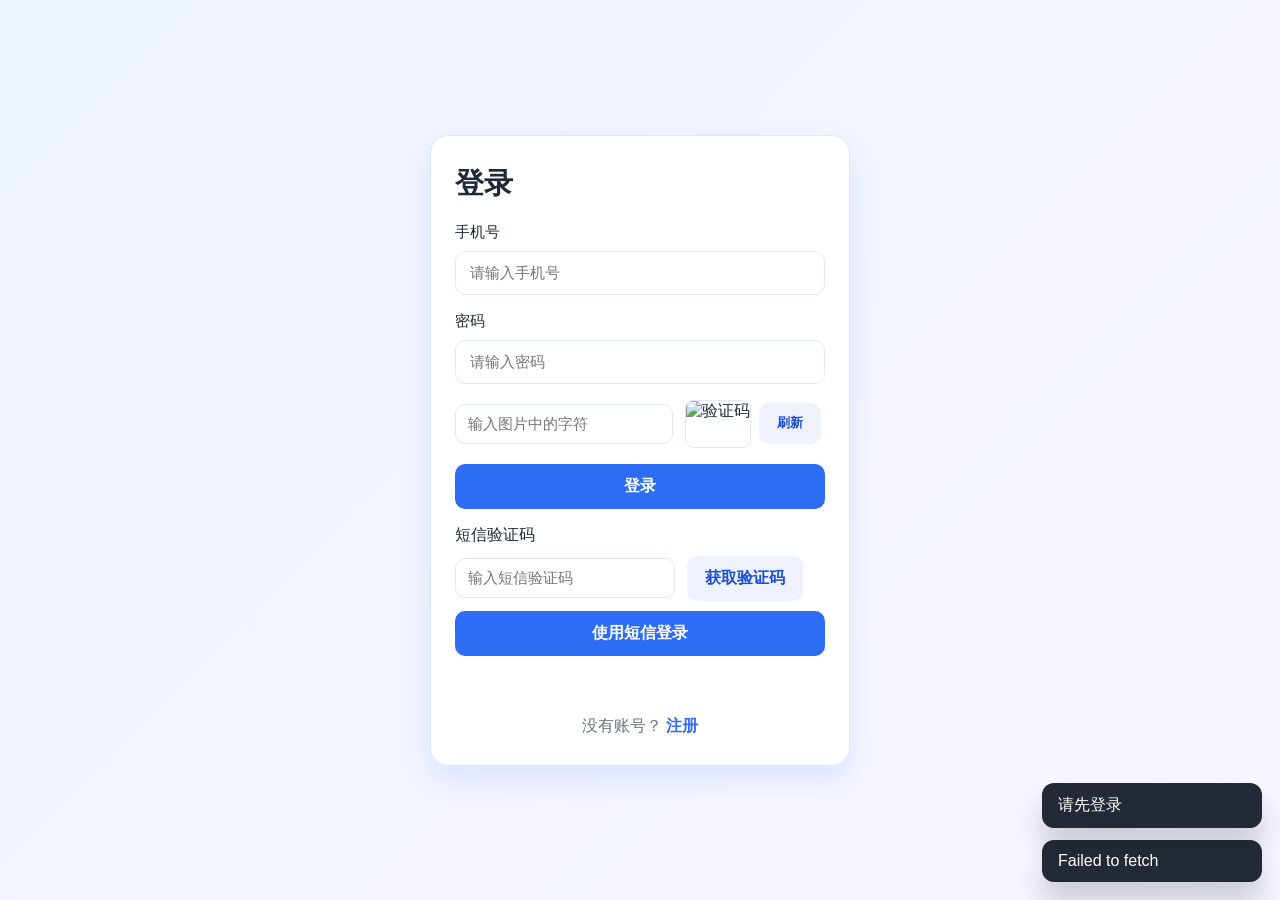
<file: index.html>
<!DOCTYPE html>
<html lang="zh-CN">
  <head>
    <meta charset="UTF-8" />
    <meta name="viewport" content="width=device-width, initial-scale=1.0" />
    <title>Sharp Platform</title>
    <link rel="stylesheet" href="./styles.css" />
  </head>
  <body>
    <div class="app-shell">
      <section id="loginView" class="panel auth-panel">
        <div class="panel-header">
          <h1>登录</h1>
        </div>
        <form id="loginForm" class="form-stack">
          <label>
            <span>手机号</span>
            <input id="mobile" type="tel" value="" placeholder="请输入手机号" required />
          </label>
          <label>
            <span>密码</span>
            <input id="password" type="password" value="" placeholder="请输入密码" required />
          </label>

          <div class="captcha-row">
            <label>
              <input id="captchaInput" type="text" placeholder="输入图片中的字符" required/>
            </label>
            <div class="captcha-box">
              <img id="captchaImage" alt="验证码" title="点击刷新验证码" />
              <button id="refreshCaptchaBtn" type="button" class="secondary-btn tiny-btn">刷新</button>
            </div>
          </div>
          <button type="submit" class="primary-btn">登录</button>

          <div class="sms-section">
            <span>短信验证码</span>
            <div class="sms-row">
              <label>
                <input id="smsCodeInput" type="text" placeholder="输入短信验证码" />
              </label>
              <div class="sms-actions">
                <button id="getSmsBtn" type="button" class="secondary-btn">获取验证码</button>
              </div>
            </div>
            <button id="smsLoginBtn" type="button" class="primary-btn">使用短信登录</button>
            <p id="smsStatus" class="status-text"></p>
          </div>

          <p class="auth-link-row">
            没有账号？ <a id="goRegisterLink" href="#" class="auth-link">注册</a>
          </p>
        </form>
      </section>

      <section id="registerView" class="panel auth-panel hidden">
        <div class="panel-header">
          <h1>注册</h1>
        </div>
        <form id="registerForm" class="form-stack">
          <label>
            <span>昵称</span>
            <input id="registerNickname" type="text" placeholder="请输入昵称" required />
          </label>
          <label>
            <span>手机号</span>
            <input id="registerMobile" type="tel" placeholder="请输入手机号" required />
          </label>
          <label>
            <span>密码</span>
            <input id="registerPassword" type="password" placeholder="请输入密码" required />
          </label>

          <div class="sms-row register-code-row">
            <label>
              <!-- <span>注册验证码</span> -->
              <input id="registerCodeInput" type="text" placeholder="输入短信验证码" />
            </label>
            <button id="getRegisterSmsBtn" type="button" class="secondary-btn">获取验证码</button>
          </div>

          <button id="registerSubmitBtn" type="submit" class="primary-btn">注册</button>
          <p id="registerStatus" class="status-text"></p>
          <p class="auth-link-row">
            已有账号？ <a id="goLoginLink" href="#" class="auth-link">返回登录</a>
          </p>
        </form>
      </section>

      <section id="homeView" class="panel hidden">
        <div class="panel-header home-header">
          <div>
            <p class="eyebrow">欢迎</p>
            <h1 id="welcomeText">首页</h1>
          </div>
          <button id="logoutBtn" class="secondary-btn" type="button">退出登录</button>
        </div>

        <div class="content-grid">
          <div class="card">
            <h2>上传文件</h2>
            <div class="form-stack compact-form">
              <label>
                <span>公司 ID</span>
                <input id="groupId" type="number" min="1" value="999" />
              </label>
              <label>
                <span>分组名称</span>
                <input id="groupName" type="text" value="upload" placeholder="例如 upload" />
              </label>
              <label>
                <span>选择文件</span>
                <input id="uploadFile" type="file" />
              </label>
              <button id="uploadBtn" type="button" class="primary-btn">上传</button>
            </div>
            <p id="uploadStatus" class="status-text"></p>
          </div>

          <div class="card action-card">
            <h2>消息测试</h2>

            <button id="sendMessageBtn" type="button" class="primary-btn">获取服务端消息</button>
            <p id="sendMessageStatus" class="status-text"></p>

            <hr />
            <textarea id="stompMessageInput" rows="3" placeholder="输入要发送的消息内容">内容</textarea>
            <button id="sendMessage2Btn" type="button" class="secondary-btn">发送消息</button>
            
            <hr />
            <div class="erp-row">
              <button id="erpBtn" type="button" class="primary-btn">erp(admin 允许访问)</button>
              <p id="erpStatus" class="status-text"></p>
              <pre id="erpData" class="erp-data" aria-live="polite"></pre>
            </div>
            <hr />
            <div class="erp-row">
              <button id="erpBtn2" type="button" class="primary-btn">erp(admin & permission 允许访问)</button>
              <p id="erpStatus2" class="status-text"></p>
              <pre id="erpData2" class="erp-data" aria-live="polite"></pre>
            </div>
          </div>

          <div class="card">
            <h2>已上传文件</h2>
            <ul id="fileList" class="file-list"></ul>
          </div>

          <div class="card">
           <h2>狗信息表单</h2>
           <form id="dogForm" class="form-stack compact-form">
              <label>
                <span>name</span>
               <input id="dogName" type="text" placeholder="请输入 name" required />
              </label>
              <label>
               <span>age</span>
               <input id="dogAge" type="number" min="0" placeholder="请输入 age" required />
              </label>
              <label>
               <span>description</span>
               <textarea id="dogDescription" rows="3" placeholder="请输入 description"></textarea>
              </label>
             <button type="submit" class="primary-btn">提交</button>
             <p id="dogStatus" class="erp-data"></p>
           </form>
          </div>

          <div class="card">
           <h2>枚举测试表单</h2>
           <form id="myEnumForm" class="form-stack compact-form">
             <label>
               <span>code</span>
               <input id="myEnumCode" type="text" placeholder="请输入 code" />
             </label>
             <label>
               <span>name</span>
               <input id="myEnumName" type="text" placeholder="请输入 name" />
             </label>
             <label>
               <span>description</span>
               <input id="myEnumDescription" type="text" placeholder="请输入 description" />
             </label>
             <label>
               <span>name_enum</span>
               <select id="myEnumNameEnum"></select>
             </label>
             <label>
               <span>code_enum</span>
               <select id="myEnumCodeEnum"></select>
             </label>
             <label>
               <span>simple_enum</span>
               <select id="myEnumSimpleEnum"></select>
             </label>
             <label>
               <span>codeIntegerEnum</span>
               <select id="myEnumCodeIntegerEnum"></select>
             </label>
             <label>
               <span>materialType</span>
               <select id="myEnumMaterialType"></select>
             </label>
             <label>
               <span>judgeLevelEnum</span>
               <select id="myEnumJudgeLevelEnum"></select>
             </label>
            <label>
               <span>materialGroup</span>
               <select id="materialGroup">
                 <option value="0001">物料组1</option>
                 <option value="0002">物料组2</option>
               </select>
              </label>
              <button type="submit" class="primary-btn">提交</button>
              <p id="myEnumStatus" class="erp-data"></p>
            </form>
 
            <hr />
            <div class="form-stack compact-form">
              <label>
                <span>查询 ID</span>
                <input id="myEnumQueryId" type="text" placeholder="例如 1143554773060947968" />
              </label>
              <button id="myEnumQueryBtn" type="button" class="secondary-btn">查询</button>
              <p id="myEnumQueryStatus" class="status-text"></p>
              <pre id="myEnumQueryData" class="erp-data" aria-live="polite"></pre>
            </div>
          </div>
        </div>
      </section>
    </div>

    <div id="toastContainer" class="toast-container" aria-live="polite" aria-atomic="true"></div>

    <div id="dialogOverlay" class="dialog-overlay hidden" aria-live="assertive">
      <div class="dialog-modal" role="dialog" aria-modal="true" aria-labelledby="dialogTitle">
        <h3 id="dialogTitle">提示</h3>
        <p id="dialogMessage"></p>
        <button id="dialogCloseBtn" type="button" class="primary-btn">确定</button>
      </div>
    </div>

    <script src="./vendor/sockjs.min.js"></script>
    <script src="./vendor/stomp.min.js"></script>
    <script src="./app.js"></script>
  </body>
</html>
</file>
<file: styles.css>
:root {
  --bg: #f3f6ff;
  --panel: #ffffff;
  --line: #dfe7ff;
  --primary: #2d6df6;
  --primary-dark: #1d4ed8;
  --text: #1f2937;
  --subtle: #6b7280;
  --success: #16a34a;
  --danger: #dc2626;
  --shadow: 0 14px 30px rgba(45, 109, 246, 0.12);
}

* {
  box-sizing: border-box;
}

body {
  margin: 0;
  min-height: 100vh;
  display: flex;
  align-items: center;
  justify-content: center;
  background: linear-gradient(135deg, #eef4ff 0%, #f8f7ff 100%);
  font-family: -apple-system, BlinkMacSystemFont, 'Segoe UI', sans-serif;
  color: var(--text);
}

button,
input {
  font: inherit;
}

.app-shell {
  width: min(100%, 980px);
  padding: 32px 20px;
}

.panel {
  background: var(--panel);
  border: 1px solid var(--line);
  border-radius: 18px;
  box-shadow: var(--shadow);
}

.auth-panel {
  max-width: 420px;
  margin: 0 auto;
  padding: 28px 24px;
}

.panel-header {
  margin-bottom: 18px;
}

.panel-header h1 {
  margin: 0;
  font-size: clamp(1.8rem, 2vw, 2.2rem);
}

.eyebrow {
  margin: 0 0 8px;
  font-size: 0.72rem;
  letter-spacing: 0.1em;
  text-transform: uppercase;
  color: var(--subtle);
}

.form-stack {
  display: grid;
  gap: 16px;
}

.captcha-row {
  display: flex;
  gap: 12px;
  align-items: center;
}

.captcha-box {
  display: flex;
  gap: 8px;
  align-items: center;
}

#captchaImage {
  height: 48px;
  width: auto;
  border: 1px solid var(--line);
  border-radius: 8px;
  cursor: pointer;
}

.tiny-btn {
  padding: 8px 10px;
  font-size: 0.8rem;
  white-space: nowrap;
}

#captchaInput {
  border: 1px solid var(--line);
  border-radius: 10px;
  padding: 10px 12px;
}

.sms-section {
  display: grid;
  gap: 10px;
}

.sms-row {
  display: flex;
  gap: 12px;
  align-items: center;
}

.sms-actions {
  display: flex;
  gap: 8px;
  align-items: center;
}

#smsCodeInput,
#registerCodeInput {
  width: 220px;
  border: 1px solid var(--line);
  border-radius: 10px;
  padding: 10px 12px;
}

.register-code-row {
  align-items: end;
}

.auth-link-row {
  margin: 0;
  text-align: center;
  color: var(--subtle);
}

.auth-link {
  color: var(--primary);
  text-decoration: none;
  font-weight: 600;
}

.auth-link:hover {
  text-decoration: underline;
}

.form-stack label {
  display: grid;
  gap: 8px;
  color: var(--text);
  font-size: 0.96rem;
}

.form-stack input,
.form-stack select {
  width: 100%;
  border: 1px solid var(--line);
  border-radius: 10px;
  padding: 12px 14px;
  background: #fff;
  color: var(--text);
}

.form-stack input:focus,
.form-stack select:focus {
  outline: 2px solid rgba(45, 109, 246, 0.14);
  border-color: var(--primary);
}

.primary-btn,
.secondary-btn {
  border: none;
  border-radius: 10px;
  padding: 12px 18px;
  cursor: pointer;
  transition: all 0.2s ease;
}

.primary-btn {
  background: var(--primary);
  color: #fff;
  font-weight: 600;
}

.primary-btn:hover:not(:disabled) {
  background: var(--primary-dark);
}

.secondary-btn {
  background: #eef2ff;
  color: var(--primary-dark);
  font-weight: 600;
}

.secondary-btn:hover:not(:disabled) {
  background: #dfe7ff;
}

button:disabled {
  opacity: 0.7;
  cursor: not-allowed;
}

.hidden {
  display: none !important;
}

.home-header {
  display: flex;
  justify-content: space-between;
  align-items: center;
  gap: 10px;
  padding: 24px 24px 0;
}

.content-grid {
  display: grid;
  grid-template-columns: 1fr 1.2fr;
  gap: 20px;
  padding: 0 24px 24px;
}

.card {
  background: #f8faff;
  border: 1px solid var(--line);
  border-radius: 16px;
  padding: 20px;
}

.card h2 {
  margin-top: 0;
  margin-bottom: 14px;
}

.action-card {
  display: flex;
  flex-direction: column;
  align-items: stretch;
  gap: 12px;
}

.erp-row {
  display: flex;
  flex-direction: column;
  gap: 8px;
  margin-top: 8px;
}

.erp-data {
  white-space: pre-wrap;
  background: #fff;
  border: 1px solid var(--line);
  padding: 12px;
  border-radius: 8px;
  max-height: 220px;
  overflow: auto;
}

#stompMessageInput {
  width: 100%;
  border: 1px solid var(--line);
  border-radius: 10px;
  padding: 12px 14px;
  resize: vertical;
  min-height: 90px;
  background: #fff;
  color: var(--text);
}

.compact-form {
  gap: 14px;
}

.status-text {
  min-height: 24px;
  margin: 10px 0 0;
  color: var(--subtle);
}

.file-list {
  list-style: none;
  padding: 0;
  margin: 0;
  display: grid;
  gap: 10px;
}

.file-list li {
  display: flex;
  align-items: center;
  justify-content: space-between;
  gap: 12px;
  padding: 10px 12px;
  border-radius: 10px;
  background: #fff;
  border: 1px solid var(--line);
}

.file-list a {
  color: var(--primary);
  text-decoration: none;
  font-weight: 600;
}

.file-list a:hover {
  text-decoration: underline;
}

.toast-container {
  position: fixed;
  right: 18px;
  bottom: 18px;
  display: flex;
  flex-direction: column;
  gap: 12px;
  z-index: 999;
}

.toast {
  background: rgba(17, 24, 39, 0.92);
  color: #fff;
  border-radius: 12px;
  padding: 12px 16px;
  min-width: 220px;
  max-width: 340px;
  box-shadow: 0 20px 30px rgba(15, 23, 42, 0.2);
  animation: slideIn 0.2s ease;
}

.dialog-overlay {
  position: fixed;
  inset: 0;
  background: rgba(15, 23, 42, 0.48);
  display: flex;
  align-items: center;
  justify-content: center;
  z-index: 1000;
}

.dialog-modal {
  width: min(420px, calc(100vw - 32px));
  background: #fff;
  border-radius: 16px;
  box-shadow: 0 20px 45px rgba(15, 23, 42, 0.22);
  padding: 24px 20px 20px;
}

.dialog-modal h3 {
  margin: 0 0 12px;
  font-size: 1.25rem;
}

.dialog-modal p {
  margin: 0 0 18px;
  line-height: 1.6;
  color: var(--text);
  white-space: pre-wrap;
  word-break: break-word;
}

@keyframes slideIn {
  from {
    opacity: 0;
    transform: translateY(16px);
  }
  to {
    opacity: 1;
    transform: translateY(0);
  }
}

@media (max-width: 720px) {
  .content-grid {
    grid-template-columns: 1fr;
  }

  .home-header {
    align-items: flex-start;
    flex-direction: column;
  }
}
</file>
